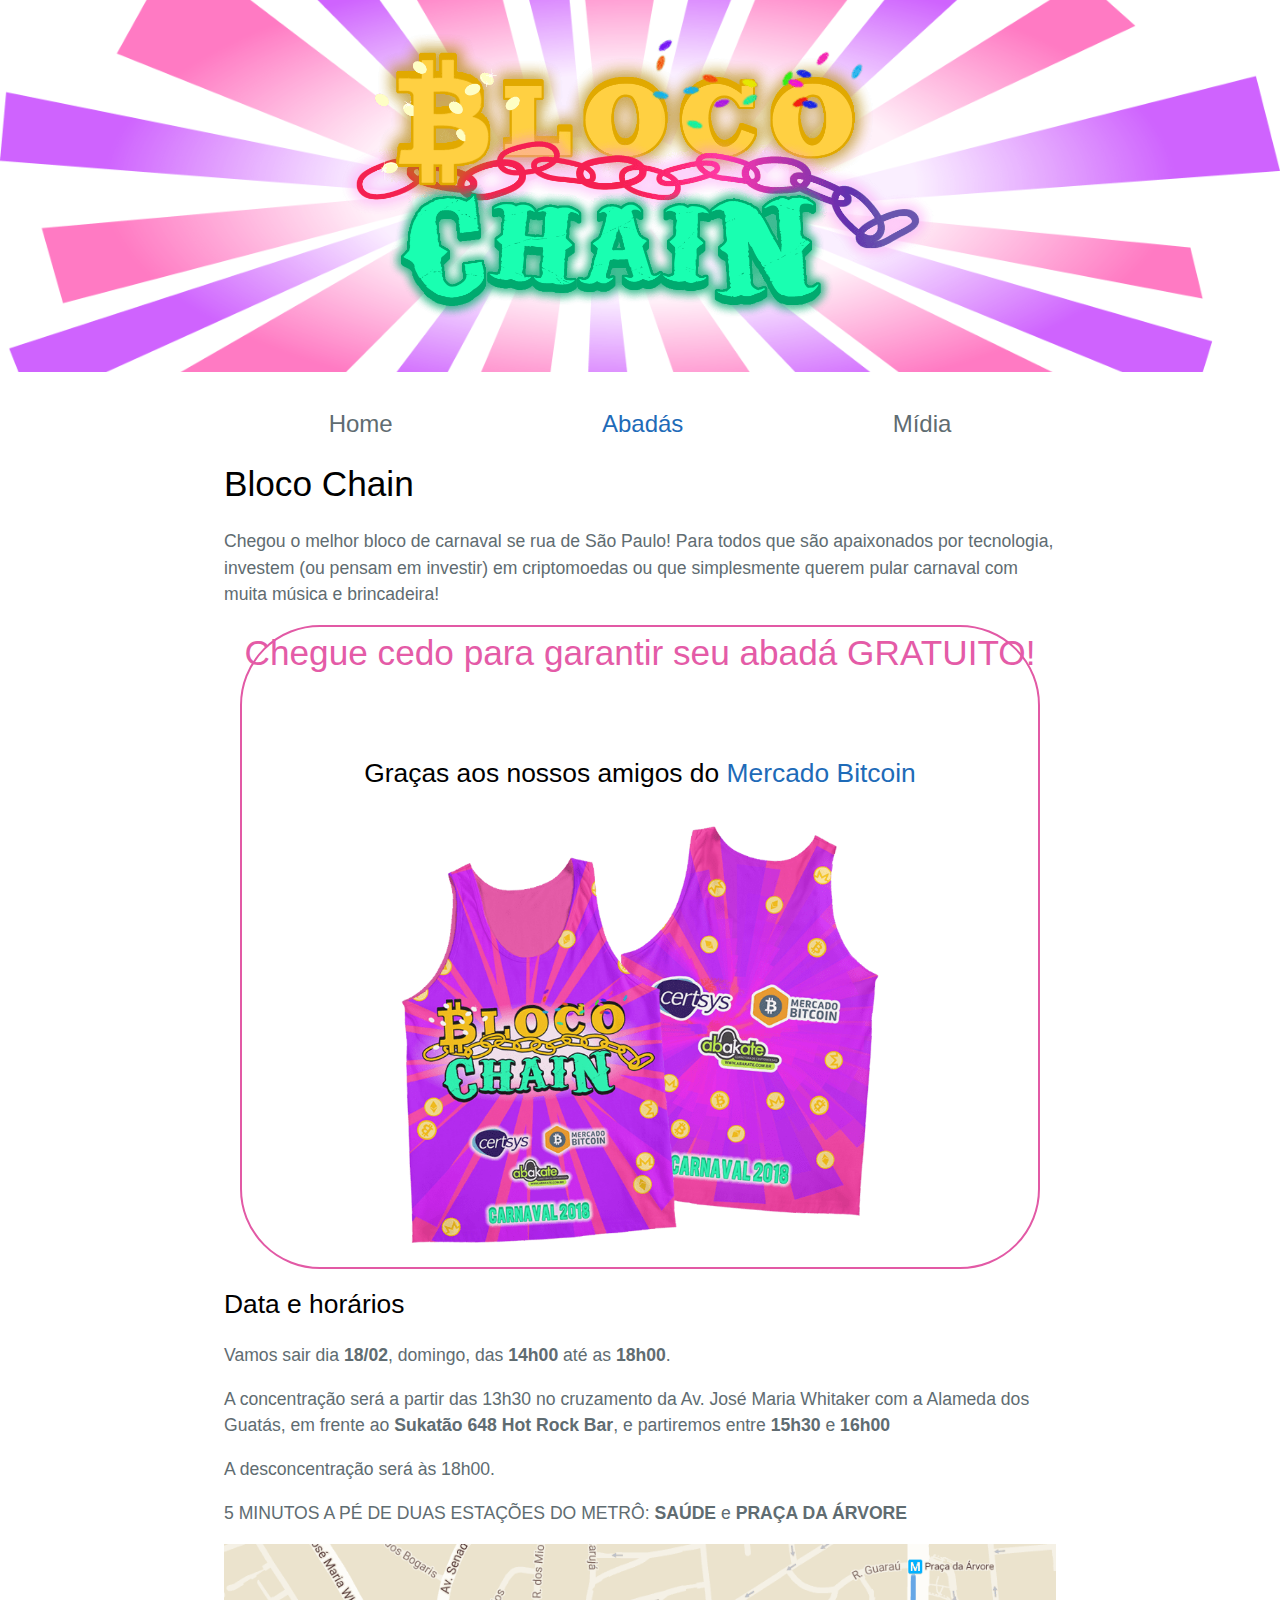
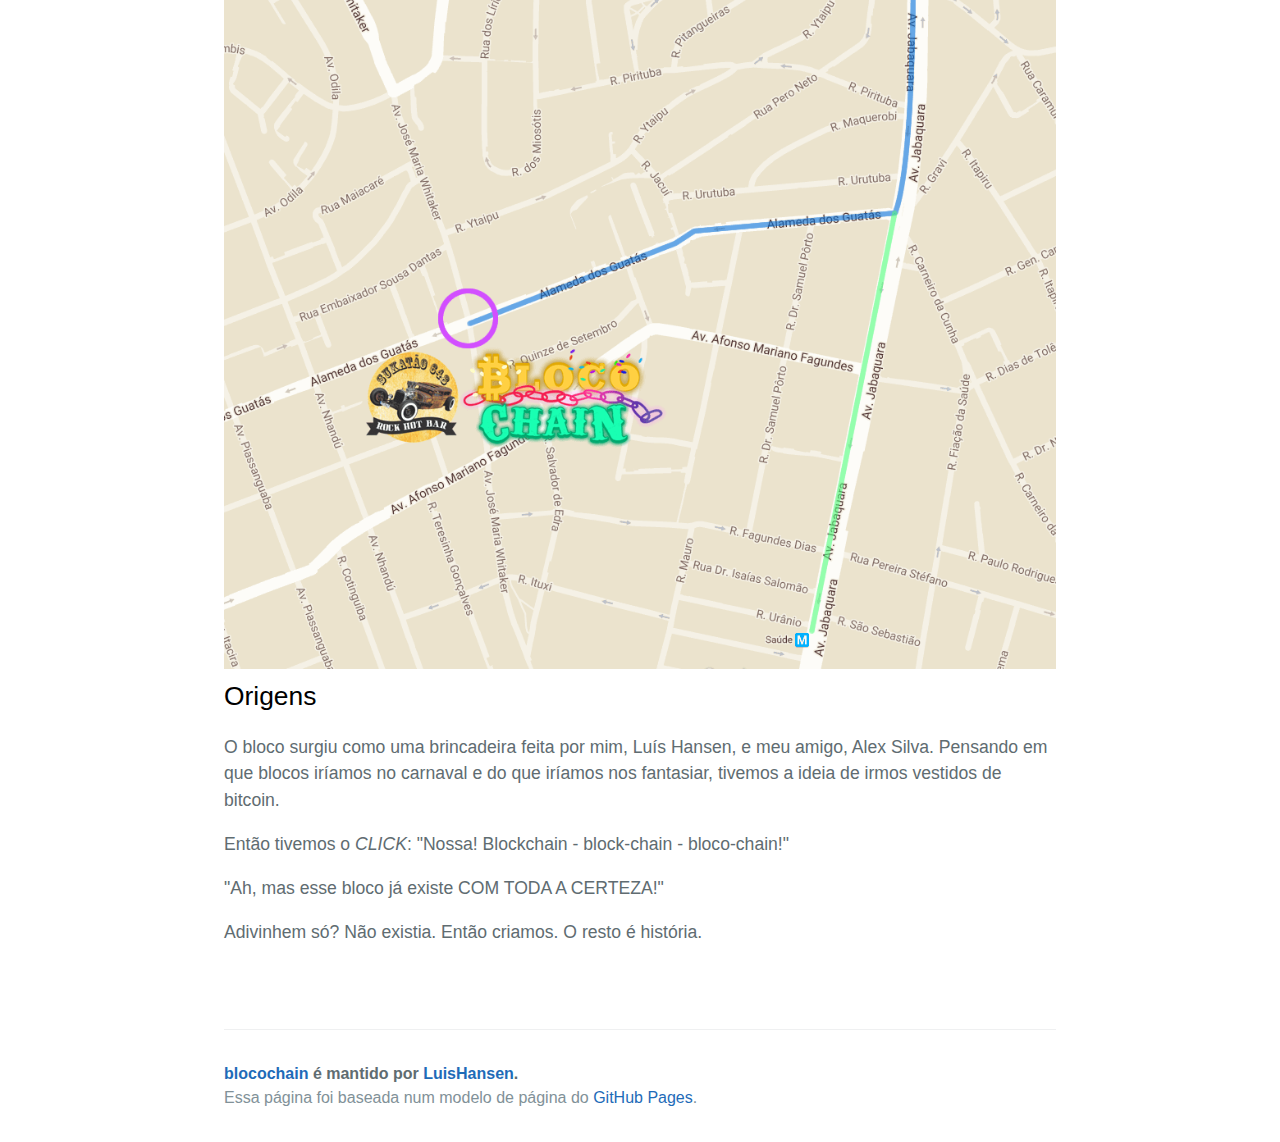
<file: index.html>
<!DOCTYPE html>
<html lang="pt-BR"><head><meta http-equiv="Content-Type" content="text/html; charset=UTF-8">
    
<!-- Global site tag (gtag.js) - Google Analytics -->
<script async src="https://www.googletagmanager.com/gtag/js?id=UA-113385743-1"></script>
<script>
  window.dataLayer = window.dataLayer || [];
  function gtag(){dataLayer.push(arguments);}
  gtag('js', new Date());

  gtag('config', 'UA-113385743-1');
</script>
<title>Bloco Chain - Larga o Bitcoin e vem pro carnaval!</title>
    <meta name="viewport" content="width=device-width, initial-scale=1">
    <meta name="theme-color" content="#FFD042">
    <link rel="stylesheet" href="style.css">
    <link rel="stylesheet" href="main.css">
  </head>
  <body cz-shortcut-listen="true">
    
<section class="page-header">
      <h1 class="project-name"><div class="logo"><img src="img/logo.png" id="logo"></div>
</h1>
    </section>
    <section class="main-content">
    <div id="menu"><div class="item">Home</div><div class="item"><a href="./abadas">Abadás</a></div><div class="item">Mídia</div></div>
      <div><h1 id="welcome-to-github-pages">Bloco Chain</h1>
<p>Chegou o melhor bloco de carnaval se rua de São Paulo! Para todos que são apaixonados por tecnologia, investem (ou pensam em investir) em criptomoedas ou que simplesmente querem pular carnaval com muita música e brincadeira!</p></div>
        <div id="promo"><h1 id="promo">Chegue cedo para garantir seu abadá GRATUITO!</h1><br /><h2>Graças aos nossos amigos do <a href='http://www.mercadobitcoin.com.br/'>Mercado Bitcoin</a></h2><img src="img/promo.png" id="promo" /></div>
<div><h2>Data e horários</h2>
<p>Vamos sair dia <b>18/02</b>, domingo, das <b>14h00</b> até as <b>18h00</b>.</p>
<p>A concentração será a partir das 13h30 no cruzamento da Av. José Maria Whitaker com a Alameda dos Guatás, em frente ao <b>Sukatão 648 Hot Rock Bar</b>, e partiremos entre <b>15h30</b> e <b>16h00</b></p><p>A desconcentração será às 18h00.</p>
    <p>5 MINUTOS A PÉ DE DUAS ESTAÇÕES DO METRÔ: <b>SAÚDE</b> e <b>PRAÇA DA ÁRVORE</b></p>
<img src="/img/mapa.png"></div>
<div>
<h2>Origens</h2>

<p>O bloco surgiu como uma brincadeira feita por mim, Luís Hansen, e meu amigo, Alex Silva. Pensando em que blocos iríamos no carnaval e do que iríamos nos fantasiar, tivemos a ideia de irmos vestidos de bitcoin.</p>
<p>Então tivemos o <i>CLICK</i>: "Nossa! Blockchain - block-chain - bloco-chain!"</p>
<p>"Ah, mas esse bloco já existe COM TODA A CERTEZA!"</p>
    <p>Adivinhem só? Não existia. Então criamos. O resto é história.</p></div>
        <div class="levy"><marquee>LEVY!</marquee></div>
      <footer class="site-footer">
        
          <span class="site-footer-owner"><a href="https://github.com/LuisHansen/blocochain">blocochain</a> é mantido por <a href="https://github.com/LuisHansen">LuisHansen</a>.</span>
        
        <span class="site-footer-credits">Essa página foi baseada num modelo de página do <a href="https://pages.github.com/">GitHub Pages</a>.</span>
      </footer>
    </section>

    
  


</body></html>
</file>
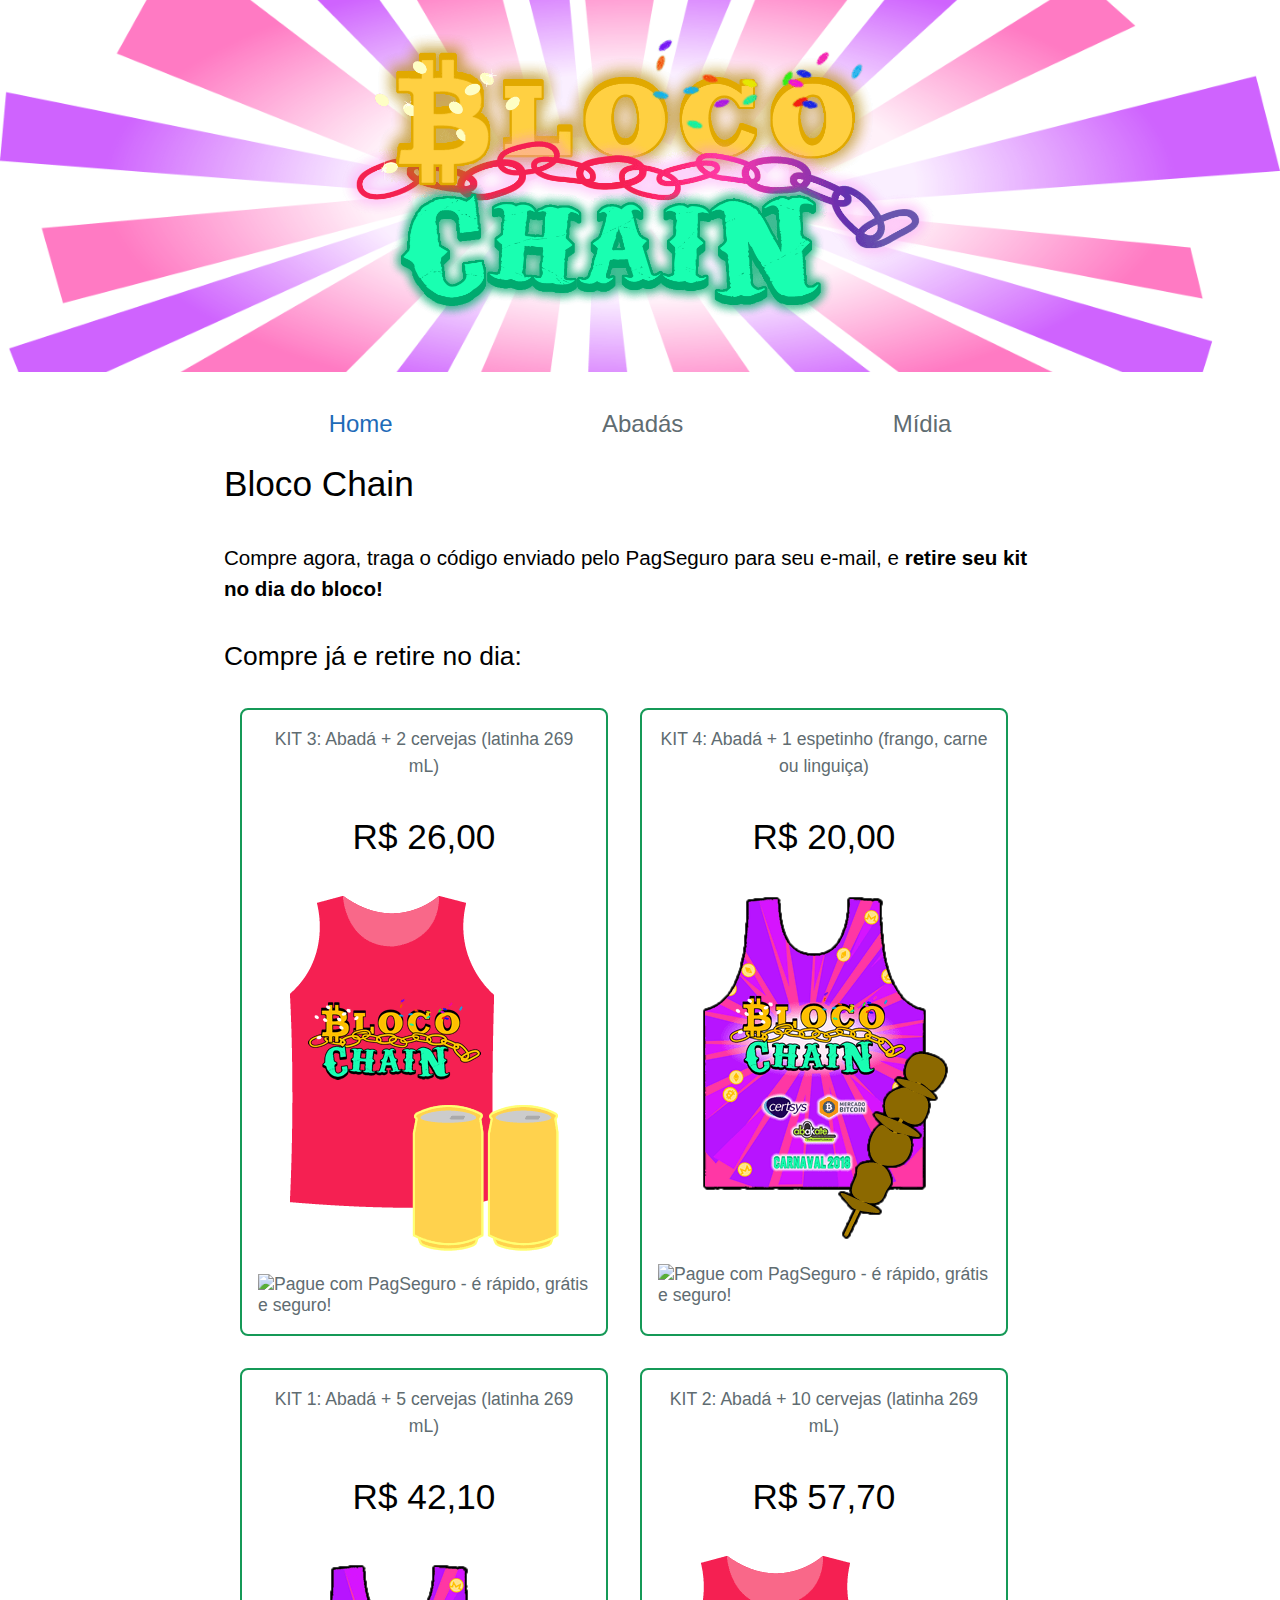
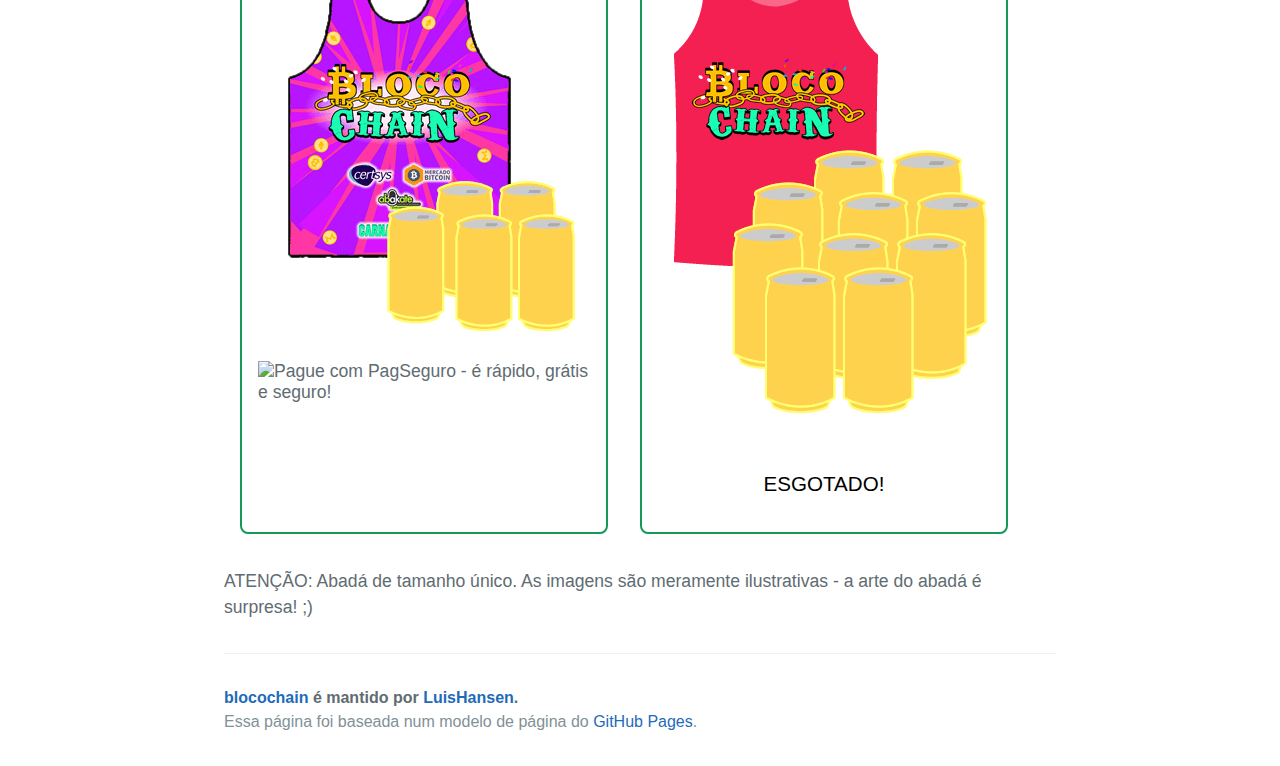
<file: abadas.html>
<!DOCTYPE html>
<html lang="pt-BR"><head><meta http-equiv="Content-Type" content="text/html; charset=UTF-8">

<title>Bloco Chain - Larga o Bitcoin e vem pro carnaval!</title>    
    <meta name="viewport" content="width=device-width, initial-scale=1">
    <meta name="theme-color" content="#FFD042">
    <link rel="stylesheet" href="style.css">
<!-- Global site tag (gtag.js) - Google Analytics -->
<script type="text/javascript" async="" src="https://www.google-analytics.com/analytics.js"></script><script async="" src="https://www.googletagmanager.com/gtag/js?id=UA-113385743-1"></script>
<script>
  window.dataLayer = window.dataLayer || [];
  function gtag(){dataLayer.push(arguments);}
  gtag('js', new Date());

  gtag('config', 'UA-113385743-1');
</script>
  <script type="text/javascript" async="" src="//s3.amazonaws.com/js-static/c822bb0d82ad01a5ae.js"></script></head>
  <body cz-shortcut-listen="true" class="">
    
<section class="page-header">
      <h1 class="project-name"><div class="logo"><img src="img/logo.png" id="logo"></div>
</h1>
    </section>

    <section class="main-content">
    <div id="menu"><div class="item"><a href="/">Home</a></div><div class="item">Abadás</div><div class="item">Mídia</div></div>
      <div><h1 id="welcome-to-github-pages">Bloco Chain</h1>
<h3>Compre agora, traga o código enviado pelo PagSeguro para seu e-mail, e <b>retire seu kit no dia do bloco!</b></h3>
<h2>Compre já e retire no dia:</h2>
    <div class="kits">
<div id="kit1">
    <p>KIT 3: Abadá + 2 cervejas (latinha 269 mL)</p>
    <h1>R$ 26,00</h1>
    <img class="kit" src="/img/kit3.png">
<!-- INICIO FORMULARIO BOTAO PAGSEGURO -->
<form action="https://pagseguro.uol.com.br/checkout/v2/payment.html" method="post">
<!-- NÃO EDITE OS COMANDOS DAS LINHAS ABAIXO -->
<input type="hidden" name="code" value="BA56A820222293EAA4806F9FDFE6CC8D">
<input type="hidden" name="iot" value="button">
<input type="image" src="https://stc.pagseguro.uol.com.br/public/img/botoes/pagamentos/209x48-pagar-assina.gif" name="submit" alt="Pague com PagSeguro - é rápido, grátis e seguro!">
</form>
<!-- FINAL FORMULARIO BOTAO PAGSEGURO -->
</div>

    <div id="kit1">
    <p>KIT 4: Abadá + 1 espetinho (frango, carne ou linguiça)</p>
    <h1>R$ 20,00</h1>
    <img class="kit" src="/img/kit4.png">
<!-- INICIO FORMULARIO BOTAO PAGSEGURO -->
<form action="https://pagseguro.uol.com.br/checkout/v2/payment.html" method="post">
<!-- NÃO EDITE OS COMANDOS DAS LINHAS ABAIXO -->
<input type="hidden" name="code" value="A1B4DFC971714F2AA486BFBE114831FB">
<input type="hidden" name="iot" value="button">
<input type="image" src="https://stc.pagseguro.uol.com.br/public/img/botoes/pagamentos/209x48-pagar-assina.gif" name="submit" alt="Pague com PagSeguro - é rápido, grátis e seguro!">
</form>
<!-- FINAL FORMULARIO BOTAO PAGSEGURO -->
    </div>
    </div><div class="kits">
<div id="kit1">
    <p>KIT 1: Abadá + 5 cervejas (latinha 269 mL)</p>
    <h1>R$ 42,10</h1>
    <img class="kit" src="/img/kit1.png">
<!-- INICIO FORMULARIO BOTAO PAGSEGURO -->
<form action="https://pagseguro.uol.com.br/checkout/v2/payment.html" method="post">
<!-- NÃO EDITE OS COMANDOS DAS LINHAS ABAIXO -->
<input type="hidden" name="code" value="53ADBE0C7A7A370994E6CFBFE8ABAB9D">
<input type="hidden" name="iot" value="button">
<input type="image" src="https://stc.pagseguro.uol.com.br/public/img/botoes/pagamentos/209x48-pagar-assina.gif" name="submit" alt="Pague com PagSeguro - é rápido, grátis e seguro!">
</form>
<!-- FINAL FORMULARIO BOTAO PAGSEGURO -->
</div>

    <div id="kit1">
    <p>KIT 2: Abadá + 10 cervejas (latinha 269 mL)</p>
    <h1>R$ 57,70</h1>
    <img class="kit" src="/img/kit2.png">
        <h3>ESGOTADO!</h3>
    </div>
    </div>
<p>ATENÇÃO: Abadá de tamanho único. As imagens são meramente ilustrativas - a arte do abadá é surpresa! ;)</p>

      <footer class="site-footer">
        
          <span class="site-footer-owner"><a href="https://github.com/LuisHansen/blocochain">blocochain</a> é mantido por <a href="https://github.com/LuisHansen">LuisHansen</a>.</span>
        
        <span class="site-footer-credits">Essa página foi baseada num modelo de página do <a href="https://pages.github.com/">GitHub Pages</a>.</span>
      </footer>
    </div></section>

    
  



</body></html>
</file>
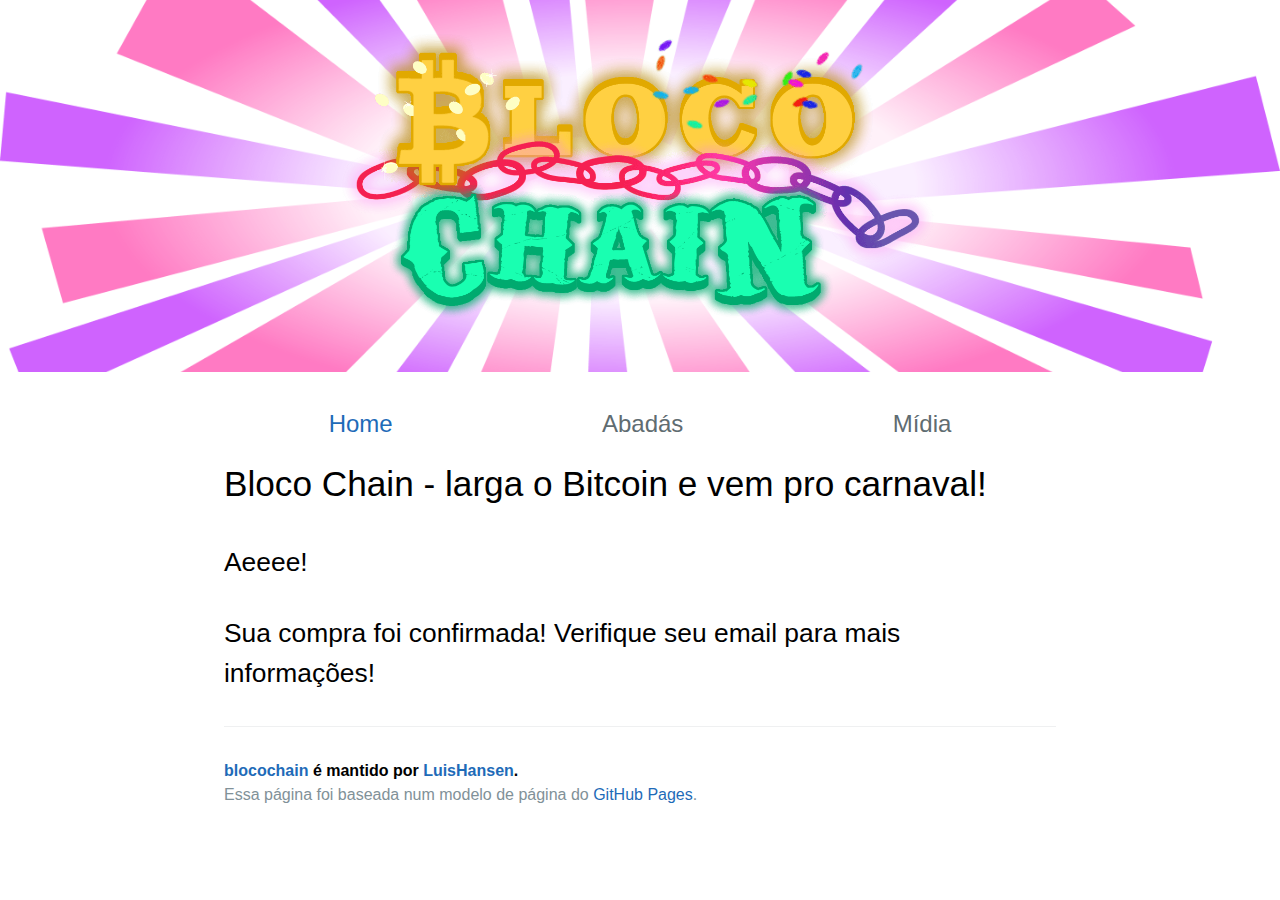
<file: confirmado.html>
<!DOCTYPE html>
<html lang="pt-BR"><head><meta http-equiv="Content-Type" content="text/html; charset=UTF-8">
    


<title>Bloco Chain - Larga o Bitcoin e vem pro carnaval!</title>








    
    <meta name="viewport" content="width=device-width, initial-scale=1">
    <meta name="theme-color" content="#FFD042">
    
    <link rel="stylesheet" href="style.css">
  </head>
  <body cz-shortcut-listen="true">
    
<section class="page-header">
      <h1 class="project-name"><div class="logo"><img src="img/logo.png" id="logo"></div>
</h1>
      
      
        
      
      
    </section>

    <section class="main-content">
    <div id="menu"><div class="item"><a href="/">Home</a></div><div class="item">Abadás</div><div class="item">Mídia</div></div>
      <div><h1 id="welcome-to-github-pages">Bloco Chain - larga o Bitcoin e vem pro carnaval!</h1>



<h2>Aeeee!<h2>
<p>Sua compra foi confirmada! Verifique seu email para mais informações!</p>





      <footer class="site-footer">
        
          <span class="site-footer-owner"><a href="https://github.com/LuisHansen/blocochain">blocochain</a> é mantido por <a href="https://github.com/LuisHansen">LuisHansen</a>.</span>
        
        <span class="site-footer-credits">Essa página foi baseada num modelo de página do <a href="https://pages.github.com/">GitHub Pages</a>.</span>
      </footer>
    </section>

    
  


</body></html>
</file>
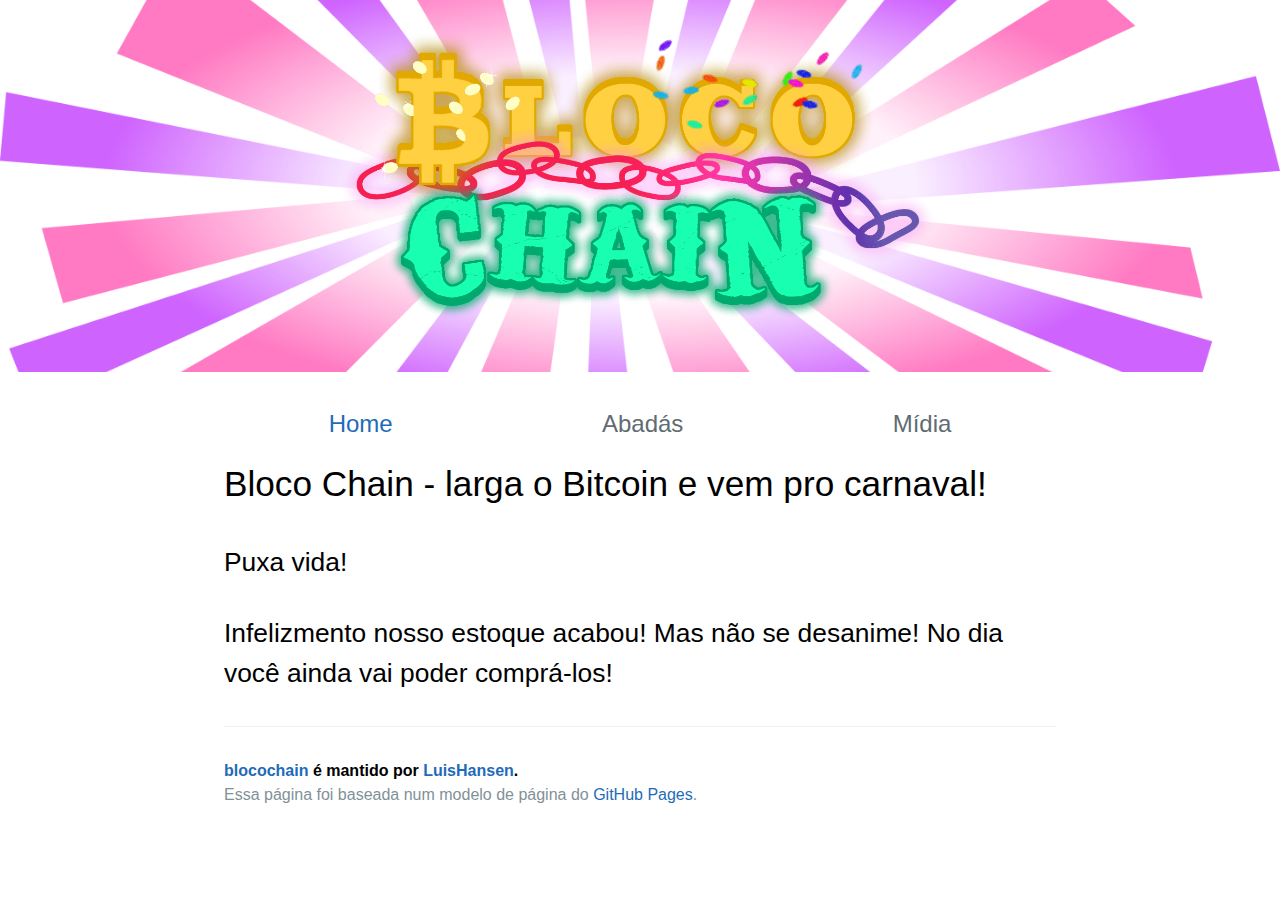
<file: esgotado.html>
<!DOCTYPE html>
<html lang="pt-BR"><head><meta http-equiv="Content-Type" content="text/html; charset=UTF-8">
    


<title>Bloco Chain - Larga o Bitcoin e vem pro carnaval!</title>








    
    <meta name="viewport" content="width=device-width, initial-scale=1">
    <meta name="theme-color" content="#FFD042">
    
    <link rel="stylesheet" href="style.css">
  </head>
  <body cz-shortcut-listen="true">
    
<section class="page-header">
      <h1 class="project-name"><div class="logo"><img src="img/logo.png" id="logo"></div>
</h1>
      
      
        
      
      
    </section>

    <section class="main-content">
    <div id="menu"><div class="item"><a href="/">Home</a></div><div class="item">Abadás</div><div class="item">Mídia</div></div>
      <div><h1 id="welcome-to-github-pages">Bloco Chain - larga o Bitcoin e vem pro carnaval!</h1>



<h2>Puxa vida!<h2>
<p>Infelizmento nosso estoque acabou! Mas não se desanime! No dia você ainda vai poder comprá-los!</p>





      <footer class="site-footer">
        
          <span class="site-footer-owner"><a href="https://github.com/LuisHansen/blocochain">blocochain</a> é mantido por <a href="https://github.com/LuisHansen">LuisHansen</a>.</span>
        
        <span class="site-footer-credits">Essa página foi baseada num modelo de página do <a href="https://pages.github.com/">GitHub Pages</a>.</span>
      </footer>
    </section>

    
  


</body></html>
</file>
<file: main.css>
div#promo {
    text-align: center;
    text-decoration: none !important;
    margin: 1rem;
    border: 2px solid #e259a5;
    border-radius: 5rem;
}

h1#promo {
    color: #e45ba7;
    text-decoration: none !important;
}

img#promo {
    width: 60%;
    margin: 1rem;
}
</file>
<file: style.css>
/*! normalize.css v3.0.2 | MIT License | git.io/normalize */
html {
    font-family: sans-serif;
    -ms-text-size-adjust: 100%;
    -webkit-text-size-adjust: 100%
}

body {
    margin: 0
}

article,aside,details,figcaption,figure,footer,header,hgroup,main,menu,nav,section,summary {
    display: block
}

audio,canvas,progress,video {
    display: inline-block;
    vertical-align: baseline
}

audio:not([controls]) {
    display: none;
    height: 0
}

[hidden],template {
    display: none
}

a {
    background-color: transparent
}

a:active,a:hover {
    outline: 0
}

abbr[title] {
    border-bottom: 1px dotted
}

b,strong {
    font-weight: bold
}

dfn {
    font-style: italic
}

h1 {
    font-size: 2em;
    margin: 0.67em 0
}

mark {
    background: #ff0;
    color: #000
}

small {
    font-size: 80%
}

sub,sup {
    font-size: 75%;
    line-height: 0;
    position: relative;
    vertical-align: baseline
}

sup {
    top: -0.5em
}

sub {
    bottom: -0.25em
}

img {
    border: 0
}

svg:not(:root) {
    overflow: hidden
}

figure {
    margin: 1em 40px
}

hr {
    box-sizing: content-box;
    height: 0
}

pre {
    overflow: auto
}

code,kbd,pre,samp {
    font-family: monospace, monospace;
    font-size: 1em
}

button,input,optgroup,select,textarea {
    color: inherit;
    font: inherit;
    margin: 0
}

button {
    overflow: visible
}

button,select {
    text-transform: none
}

button,html input[type="button"],input[type="reset"],input[type="submit"] {
    -webkit-appearance: button;
    cursor: pointer
}

button[disabled],html input[disabled] {
    cursor: default
}

button::-moz-focus-inner,input::-moz-focus-inner {
    border: 0;
    padding: 0
}

input {
    line-height: normal
}

input[type="checkbox"],input[type="radio"] {
    box-sizing: border-box;
    padding: 0
}

input[type="number"]::-webkit-inner-spin-button,input[type="number"]::-webkit-outer-spin-button {
    height: auto
}

input[type="search"] {
    -webkit-appearance: textfield;
    box-sizing: content-box
}

input[type="search"]::-webkit-search-cancel-button,input[type="search"]::-webkit-search-decoration {
    -webkit-appearance: none
}

fieldset {
    border: 1px solid #c0c0c0;
    margin: 0 2px;
    padding: 0.35em 0.625em 0.75em
}

legend {
    border: 0;
    padding: 0
}

textarea {
    overflow: auto
}

optgroup {
    font-weight: bold
}

table {
    border-collapse: collapse;
    border-spacing: 0
}

td,th {
    padding: 0
}

.highlight table td {
    padding: 5px
}

.highlight table pre {
    margin: 0
}

.highlight .cm {
    color: #999988;
    font-style: italic
}

.highlight .cp {
    color: #999999;
    font-weight: bold
}

.highlight .c1 {
    color: #999988;
    font-style: italic
}

.highlight .cs {
    color: #999999;
    font-weight: bold;
    font-style: italic
}

.highlight .c,.highlight .cd {
    color: #999988;
    font-style: italic
}

.highlight .err {
    color: #a61717;
    background-color: #e3d2d2
}

.highlight .gd {
    color: #000000;
    background-color: #ffdddd
}

.highlight .ge {
    color: #000000;
    font-style: italic
}

.highlight .gr {
    color: #aa0000
}

.highlight .gh {
    color: #999999
}

.highlight .gi {
    color: #000000;
    background-color: #ddffdd
}

.highlight .go {
    color: #888888
}

.highlight .gp {
    color: #555555
}

.highlight .gs {
    font-weight: bold
}

.highlight .gu {
    color: #aaaaaa
}

.highlight .gt {
    color: #aa0000
}

.highlight .kc {
    color: #000000;
    font-weight: bold
}

.highlight .kd {
    color: #000000;
    font-weight: bold
}

.highlight .kn {
    color: #000000;
    font-weight: bold
}

.highlight .kp {
    color: #000000;
    font-weight: bold
}

.highlight .kr {
    color: #000000;
    font-weight: bold
}

.highlight .kt {
    color: #445588;
    font-weight: bold
}

.highlight .k,.highlight .kv {
    color: #000000;
    font-weight: bold
}

.highlight .mf {
    color: #009999
}

.highlight .mh {
    color: #009999
}

.highlight .il {
    color: #009999
}

.highlight .mi {
    color: #009999
}

.highlight .mo {
    color: #009999
}

.highlight .m,.highlight .mb,.highlight .mx {
    color: #009999
}

.highlight .sb {
    color: #d14
}

.highlight .sc {
    color: #d14
}

.highlight .sd {
    color: #d14
}

.highlight .s2 {
    color: #d14
}

.highlight .se {
    color: #d14
}

.highlight .sh {
    color: #d14
}

.highlight .si {
    color: #d14
}

.highlight .sx {
    color: #d14
}

.highlight .sr {
    color: #009926
}

.highlight .s1 {
    color: #d14
}

.highlight .ss {
    color: #990073
}

.highlight .s {
    color: #d14
}

.highlight .na {
    color: #008080
}

.highlight .bp {
    color: #999999
}

.highlight .nb {
    color: #0086B3
}

.highlight .nc {
    color: #445588;
    font-weight: bold
}

.highlight .no {
    color: #008080
}

.highlight .nd {
    color: #3c5d5d;
    font-weight: bold
}

.highlight .ni {
    color: #800080
}

.highlight .ne {
    color: #990000;
    font-weight: bold
}

.highlight .nf {
    color: #990000;
    font-weight: bold
}

.highlight .nl {
    color: #990000;
    font-weight: bold
}

.highlight .nn {
    color: #555555
}

.levy {
    color: white;
}

.highlight .nt {
    color: #000080
}

.highlight .vc {
    color: #008080
}

.highlight .vg {
    color: #008080
}

.highlight .vi {
    color: #008080
}

.highlight .nv {
    color: #008080
}

.highlight .ow {
    color: #000000;
    font-weight: bold
}

.highlight .o {
    color: #000000;
    font-weight: bold
}

.highlight .w {
    color: #bbbbbb
}

.highlight {
    background-color: #f8f8f8
}

* {
    box-sizing: border-box
}

body {
    padding: 0;
    margin: 0;
    font-family: "Open Sans", "Helvetica Neue", Helvetica, Arial, sans-serif;
    font-size: 16px;
    line-height: 1.5;
    color: #606c71
}

a {
    color: #1e6bb8;
    text-decoration: none
}

a:hover {
    text-decoration: underline
}

.btn {
    display: inline-block;
    margin-bottom: 1rem;
    color: rgba(255,255,255,0.7);
    background-color: rgba(255,255,255,0.08);
    border-color: rgba(255,255,255,0.2);
    border-style: solid;
    border-width: 1px;
    border-radius: 0.3rem;
    transition: color 0.2s, background-color 0.2s, border-color 0.2s
}

.btn:hover {
    color: rgba(255,255,255,0.8);
    text-decoration: none;
    background-color: rgba(255,255,255,0.2);
    border-color: rgba(255,255,255,0.3)
}

.btn+.btn {
    margin-left: 1rem
}

@media screen and (min-width: 64em) {
    .btn {
        padding:0.75rem 1rem
    }
}

@media screen and (min-width: 42em) and (max-width: 64em) {
    .btn {
        padding:0.6rem 0.9rem;
        font-size: 0.9rem
    }
}

@media screen and (max-width: 42em) {
    .btn {
        display:block;
        width: 100%;
        padding: 0.75rem;
        font-size: 0.9rem
    }

    .btn+.btn {
        margin-top: 1rem;
        margin-left: 0
    }
    
    div#kit1 {
        width: 100% !important;
    }
    
    .kits {
        display: block !important;
    }
}

.page-header {
    text-align: center;
    background-image: url("img/bg.png");
    background-size: 100%;
    background-position: center;
}

@media screen and (min-width: 64em) {
    .page-header {
    }
}

@media screen and (max-width: 42em) {
    h1.project-name {
        background-image: url(img/glow.png);
        background-size: 100% !important;
        background-repeat: no-repeat;
        background-position: center;
        padding: 0 !important;
    }

    .page-header {
        text-align: center;
        background-image: url(img/bg.png);
        background-size: 130%;
        background-position: center;
    }

}

.project-name {
    margin-top: 0;
    margin-bottom: 0.1rem
}

@media screen and (min-width: 64em) {
    .project-name {
        font-size:3.25rem
    }
}

@media screen and (min-width: 42em) and (max-width: 64em) {
    .project-name {
        font-size:2.25rem
    }
}

@media screen and (max-width: 42em) {
    .project-name {
        font-size:1.75rem
    }
}

.project-tagline {
    margin-bottom: 2rem;
    font-weight: normal;
    opacity: 0.7
}

@media screen and (min-width: 64em) {
    .project-tagline {
        font-size:1.25rem
    }
}

@media screen and (min-width: 42em) and (max-width: 64em) {
    .project-tagline {
        font-size:1.15rem
    }
}

@media screen and (max-width: 42em) {
    .project-tagline {
        font-size:1rem
    }
}

.main-content {
    word-wrap: break-word
}

.main-content :first-child {
    margin-top: 0
}

@media screen and (min-width: 64em) {
    .main-content {
        max-width:64rem;
        padding: 2rem 6rem;
        margin: 0 auto;
        font-size: 1.1rem
    }
}

@media screen and (min-width: 42em) and (max-width: 64em) {
    .main-content {
        padding:2rem 4rem;
        font-size: 1.1rem
    }
}

@media screen and (max-width: 42em) {
    .main-content {
        padding:2rem 1rem;
        font-size: 1rem
    }
}

.main-content img {
    max-width: 100%
}

.main-content h1,.main-content h2,.main-content h3,.main-content h4,.main-content h5,.main-content h6 {
    margin-top: 2rem;
    margin-bottom: 1rem;
    font-weight: normal;
    color:black
}

.main-content p {
    margin-bottom: 1em
}

.main-content code {
    padding: 2px 4px;
    font-family: Consolas, "Liberation Mono", Menlo, Courier, monospace;
    font-size: 0.9rem;
    color: #567482;
    background-color: #f3f6fa;
    border-radius: 0.3rem
}

.main-content pre {
    padding: 0.8rem;
    margin-top: 0;
    margin-bottom: 1rem;
    font: 1rem Consolas, "Liberation Mono", Menlo, Courier, monospace;
    color: #567482;
    word-wrap: normal;
    background-color: #f3f6fa;
    border: solid 1px #dce6f0;
    border-radius: 0.3rem
}

.main-content pre>code {
    padding: 0;
    margin: 0;
    font-size: 0.9rem;
    color: #567482;
    word-break: normal;
    white-space: pre;
    background: transparent;
    border: 0
}

.main-content .highlight {
    margin-bottom: 1rem
}

.main-content .highlight pre {
    margin-bottom: 0;
    word-break: normal
}

.main-content .highlight pre,.main-content pre {
    padding: 0.8rem;
    overflow: auto;
    font-size: 0.9rem;
    line-height: 1.45;
    border-radius: 0.3rem;
    -webkit-overflow-scrolling: touch
}

.main-content pre code,.main-content pre tt {
    display: inline;
    max-width: initial;
    padding: 0;
    margin: 0;
    overflow: initial;
    line-height: inherit;
    word-wrap: normal;
    background-color: transparent;
    border: 0
}

.main-content pre code:before,.main-content pre code:after,.main-content pre tt:before,.main-content pre tt:after {
    content: normal
}

.main-content ul,.main-content ol {
    margin-top: 0
}

.main-content blockquote {
    padding: 0 1rem;
    margin-left: 0;
    color: #819198;
    border-left: 0.3rem solid #dce6f0
}

.main-content blockquote>:first-child {
    margin-top: 0
}

.main-content blockquote>:last-child {
    margin-bottom: 0
}

.main-content table {
    display: block;
    width: 100%;
    overflow: auto;
    word-break: normal;
    word-break: keep-all;
    -webkit-overflow-scrolling: touch
}

.main-content table th {
    font-weight: bold
}

.main-content table th,.main-content table td {
    padding: 0.5rem 1rem;
    border: 1px solid #e9ebec
}

.main-content dl {
    padding: 0
}

.main-content dl dt {
    padding: 0;
    margin-top: 1rem;
    font-size: 1rem;
    font-weight: bold
}

.main-content dl dd {
    padding: 0;
    margin-bottom: 1rem
}

.main-content hr {
    height: 2px;
    padding: 0;
    margin: 1rem 0;
    background-color: #eff0f1;
    border: 0
}

.site-footer {
    padding-top: 2rem;
    margin-top: 2rem;
    border-top: solid 1px #eff0f1
}

@media screen and (min-width: 64em) {
    .site-footer {
        font-size:1rem
    }
}

@media screen and (min-width: 42em) and (max-width: 64em) {
    .site-footer {
        font-size:1rem
    }
}

@media screen and (max-width: 42em) {
    .site-footer {
        font-size:0.9rem
    }
}

.site-footer-owner {
    display: block;
    font-weight: bold
}

.site-footer-credits {
    color: #819198
}

img#logo {
    width: 90%;
    max-width:  600px;
    height: 100%;
    z=i:;
    z-index: 10;
}

h1.project-name {
    z-index: 1;
}

section.bg {
    z-=in:;
    z-index: 0;
}

h1.project-name {background-image: url(img/glow.png);background-size: 84%;background-repeat:  no-repeat;background-position: center;padding: 2rem;}

img {}

img#bg {
    width: 100%;
    max-width:  1000px;
    z-index: 0;
}

section.bg {position: absolute;z-index: 0;top: -50px;}

section.logo {
    z-index: 10;
}

.bg {
    position: absolute;
    z-index: 0;
    top: -11%;
    left: -10%;
    text-align: center;
}

.logo {
    z-index: 10;
}

.clearfix._5x46._4d-l {
    display: none;
}

div#u_0_2 {
    display: none;
}

._1dwg._1w_m._q7o {
    border: none;
}

._5pcr.userContentWrapper {
    border: none;
}

div#u_0_1 {
    border: none;
}

div#u_0_0 {
    border: none;
}
div#menu {
    padding-bottom:  1rem;
    display: flex;
    /* text-align: center; */
    margin: auto;
}

.item {
    padding: 0 1rem 0 1rem;
    font-size: x-large;
    margin: auto;
}

div#facebook {
    text-align: center;
}

div#kit1 {
    width: 50%;
    padding: 1rem;
    border: 2px solid #159957;
    margin: 1rem;
    border-radius: 0.5rem;
    text-align: center;
}

div#kit2 {
    width: 50%;
    padding: 1rem;
}

.kits {
    width: calc(100% - 2rem);
    display: flex;
}

img.kit {
    margin: 1rem;
}

div#promo {
    text-align: center;
    text-decoration: none !important;
    margin: 1rem;
    border: 2px solid #e259a5;
    border-radius: 5rem;
}

h1#promo {
    color: #e45ba7;
    text-decoration: none !important;
}

img#promo {
    width: 60%;
    margin: 1rem;
}
</file>
